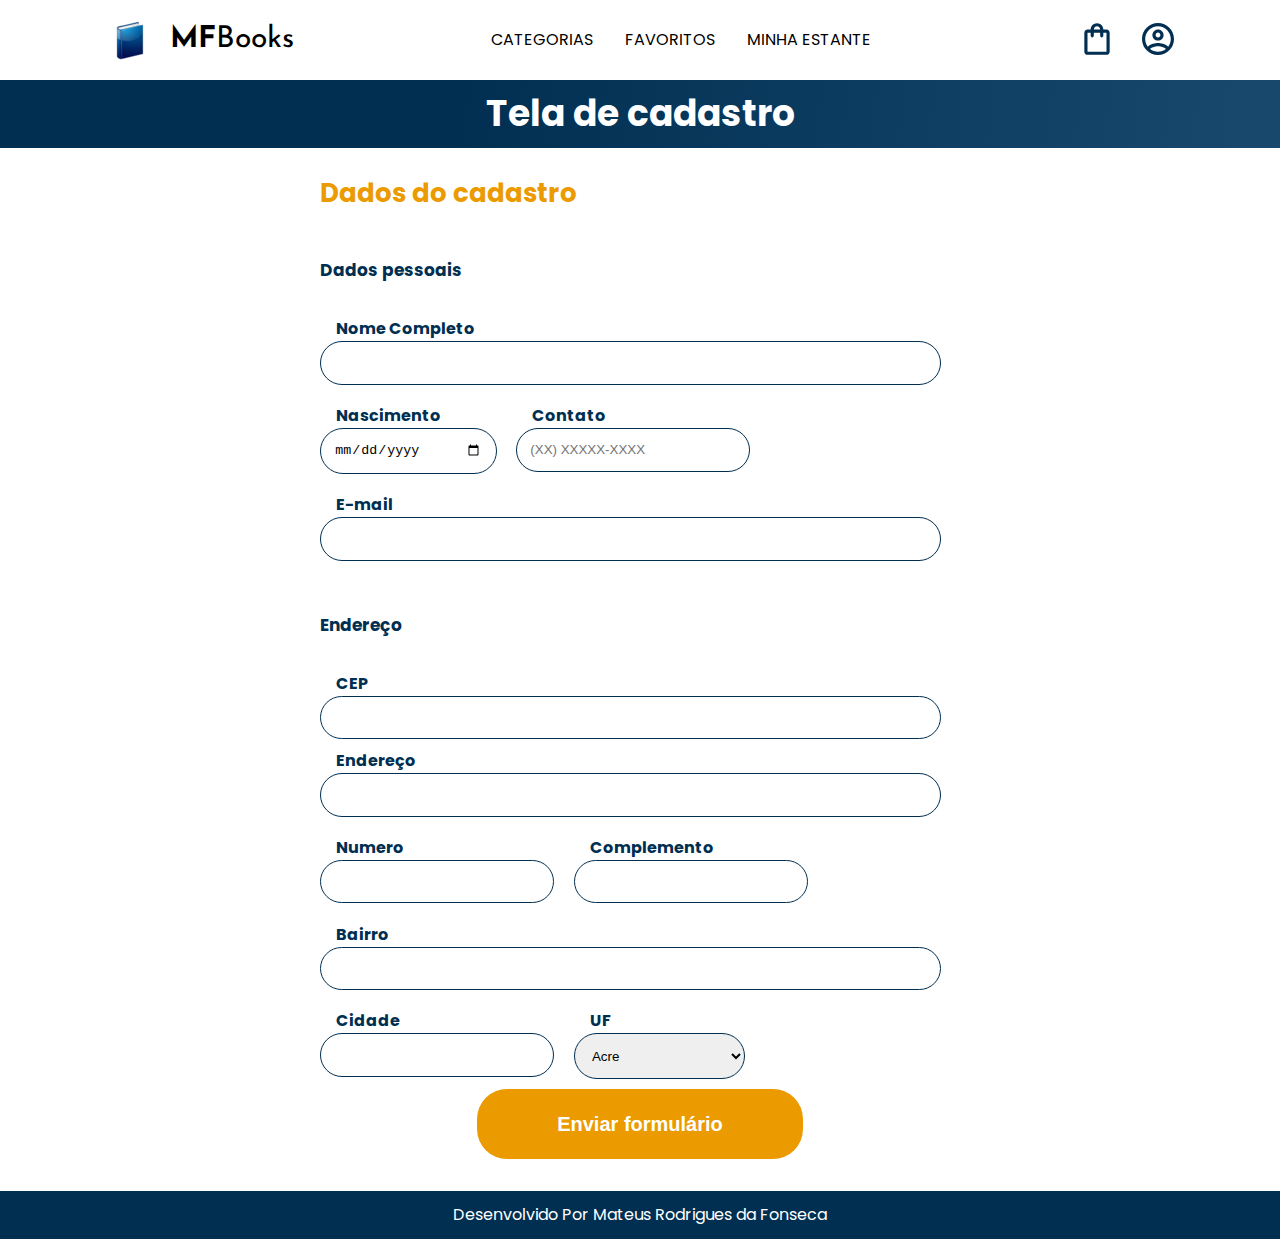
<file: index.html>
<!DOCTYPE html>
<html lang="pt-br">

<head>
    <meta charset="UTF-8">
    <meta http-equiv="X-UA-Compatible" content="IE=edge">
    <meta name="viewport" content="width=device-width, initial-scale=1.0">
    <link rel="stylesheet" href="./styles/reset.css">
    <link rel="preconnect" href="https://fonts.googleapis.com">
    <link rel="preconnect" href="https://fonts.gstatic.com" crossorigin>
    <link href="https://fonts.googleapis.com/css2?family=Poppins:wght@300;400;500;700&display=swap" rel="stylesheet">
    <link rel="stylesheet" href="https://unpkg.com/swiper@8/swiper-bundle.min.css" />
    <link href="https://fonts.googleapis.com/css2?family=Josefin+Sans:wght@400;700&display=swap" rel="stylesheet">
    <link rel="stylesheet" href="./styles/styles.css">
    <title>Formulário de cadastro</title>
</head>

<body>

    <header class="cabeçalho">
        <div class="container">
            <input type="checkbox" id="menu" class="container__botao">
            <label for="menu" class="container__rotulo">
                <span class="cabeçalho__menu-hamburguer container__imagem"></span>
            </label>
            <ul class="lista-menu">
                <li class="lista-menu__titulo">Categorias</li>
                <li class="lista-menu__item">
                    <a href="#" class="lista-menu__link">Jurídico</a>
                </li>
                <li class="lista-menu__item">
                    <a href="#" class="lista-menu__link">Romance</a>
                </li>
                <li class="lista-menu__item">
                    <a href="#" class="lista-menu__link">Ficção</a>
                </li>
                <li class="lista-menu__item">
                    <a href="#" class="lista-menu__link">Programação</a>
                </li>
                <li class="lista-menu__item">
                    <a href="#" class="lista-menu__link">Geek</a>
                </li>
            </ul>
            <div class="container__logo">
                <img src="img/Logo.png" alt="Logo da MFbooks" class="container__imagem__logo">
                <h1 class="container__titulo"><b class="container__titulo--negrito">MF</b>Books</h1>
            </div>            
        </div>

        <ul class="opções">
            <input type="checkbox" id="opções-menu" class="opções__botão">
            <li class="opções__item"><a href="#" class="opções__link">Categorias</a></li>
            <li class="opções__item"><a href="#" class="opções__link">Favoritos</a></li>
            <li class="opções__item"><a href="#" class="opções__link">Minha estante</a></li>
        </ul>

        <div class="container">
            <a href="#"><img src="img/Favoritos.svg" alt="Meus favoritos"
                    class="container__imagem container__imagem-transparente"></a>
            <a href="#" class="container__link">
                <img src="img/Compras.svg" alt="Carrinhos de compras" class="container__imagem">
                <p class="container__texto">Minha sacola</p>
            </a>
            <a href="#" class="container__link">
                <img src="img/Usuario.svg" alt="Meu perfil" class="container__imagem">
                <p class="container__texto">Meu perfil</p>
            </a>
        </div>
    </header>

    <section class="banner">
        <h2 class="banner__titulo">Tela de cadastro</h2>
    </section>

    <main class="principal">
        <h2 class="principal__titulo">Dados do cadastro</h2>

        <form class="principal__formulario" id="formulario" target="_blank"
            onsubmit="location.replace('./cadastro-finalizado.html')">
            <h3 class="principal__subtitulo">Dados pessoais</h3>
            <div class="formulario__campo">
                <label class="campo__etiqueta" for="nome">Nome Completo</label>
                <input name="nome" id="nome" class="campo__escrita" required />
            </div>
            <div class="formulario__dupla">
                <div class="formulario__campo">
                    <label class="campo__etiqueta" for="nascimento">Nascimento</label>
                    <input name="nascimento" id="nascimento" type="date" class="campo__escrita" required />
                </div>
                <div class="formulario__campo">
                    <label class="campo__etiqueta" for="telefone">Contato</label>
                    <input name="telefone" id="telefone" type="tel" placeholder="(XX) XXXXX-XXXX" class="campo__escrita"
                        required />
                </div>
            </div>
            <div class="formulario__campo">
                <label class="campo__etiqueta" for="email">E-mail</label>
                <input name="email" id="email" type="email" class="campo__escrita" required />
            </div>

            <h3 class="principal__subtitulo">Endereço</h3>

            <div class="formulario__campo">
                <label class="campo__etiqueta" for="cep">CEP</label>
                <input name="cep" id="cep" class="campo__escrita" required />
                <div id="erro"></div>
            </div>

            <div class="formulario__campo">
                <label class="campo__etiqueta" for="endereco">Endereço</label>
                <input name="endereco" id="endereco" class="campo__escrita" required />
            </div>
            <div class="formulario__dupla">
                <div class="formulario__campo">
                    <label class="campo__etiqueta" for="numero">Numero</label>
                    <input name="numero" id="numero" class="campo__escrita" required />
                </div>
                <div class="formulario__campo">
                    <label class="campo__etiqueta" for="complemento">Complemento</label>
                    <input name="complemento" id="complemento" class="campo__escrita" />
                </div>
            </div>
            <div class="formulario__campo">
                <label class="campo__etiqueta" for="bairro">Bairro</label>
                <input name="bairro" id="bairro" class="campo__escrita" required />
            </div>
            <div class="formulario__dupla">
                <div class="formulario__campo">
                    <label class="campo__etiqueta" for="cidade">Cidade</label>
                    <input name="cidade" id="cidade" class="campo__escrita" required />
                </div>

                <div class="formulario__campo">
                    <label class="campo__etiqueta" for="estado">UF</label>
                    <select id="estado" name="estado" class="campo__escrita">
                        <option value="AC">Acre</option>
                        <option value="AL">Alagoas</option>
                        <option value="AP">Amapá</option>
                        <option value="AM">Amazonas</option>
                        <option value="BA">Bahia</option>
                        <option value="CE">Ceará</option>
                        <option value="DF">Distrito Federal</option>
                        <option value="ES">Espírito Santo</option>
                        <option value="GO">Goiás</option>
                        <option value="MA">Maranhão</option>
                        <option value="MT">Mato Grosso</option>
                        <option value="MS">Mato Grosso do Sul</option>
                        <option value="MG">Minas Gerais</option>
                        <option value="PA">Pará</option>
                        <option value="PB">Paraíba</option>
                        <option value="PR">Paraná</option>
                        <option value="PE">Pernambuco</option>
                        <option value="PI">Piauí</option>
                        <option value="RJ">Rio de Janeiro</option>
                        <option value="RN">Rio Grande do Norte</option>
                        <option value="RS">Rio Grande do Sul</option>
                        <option value="RO">Rondônia</option>
                        <option value="RR">Roraima</option>
                        <option value="SC">Santa Catarina</option>
                        <option value="SP">São Paulo</option>
                        <option value="SE">Sergipe</option>
                        <option value="TO">Tocantins</option>
                        <option value="EX">Estrangeiro</option>
                    </select>
                </div>

            </div>
            
            <div class="formulario__btn">
                <input type="submit" value="Enviar formulário" class="formulario__botao" id="enviar">
            </div>            
        </form>
    </main>

    <footer class="rodapé">
        <h2>Desenvolvido Por Mateus Rodrigues da Fonseca</h2>
    </footer>
    <script src="script.js"></script>

</body>

</html>
</file>
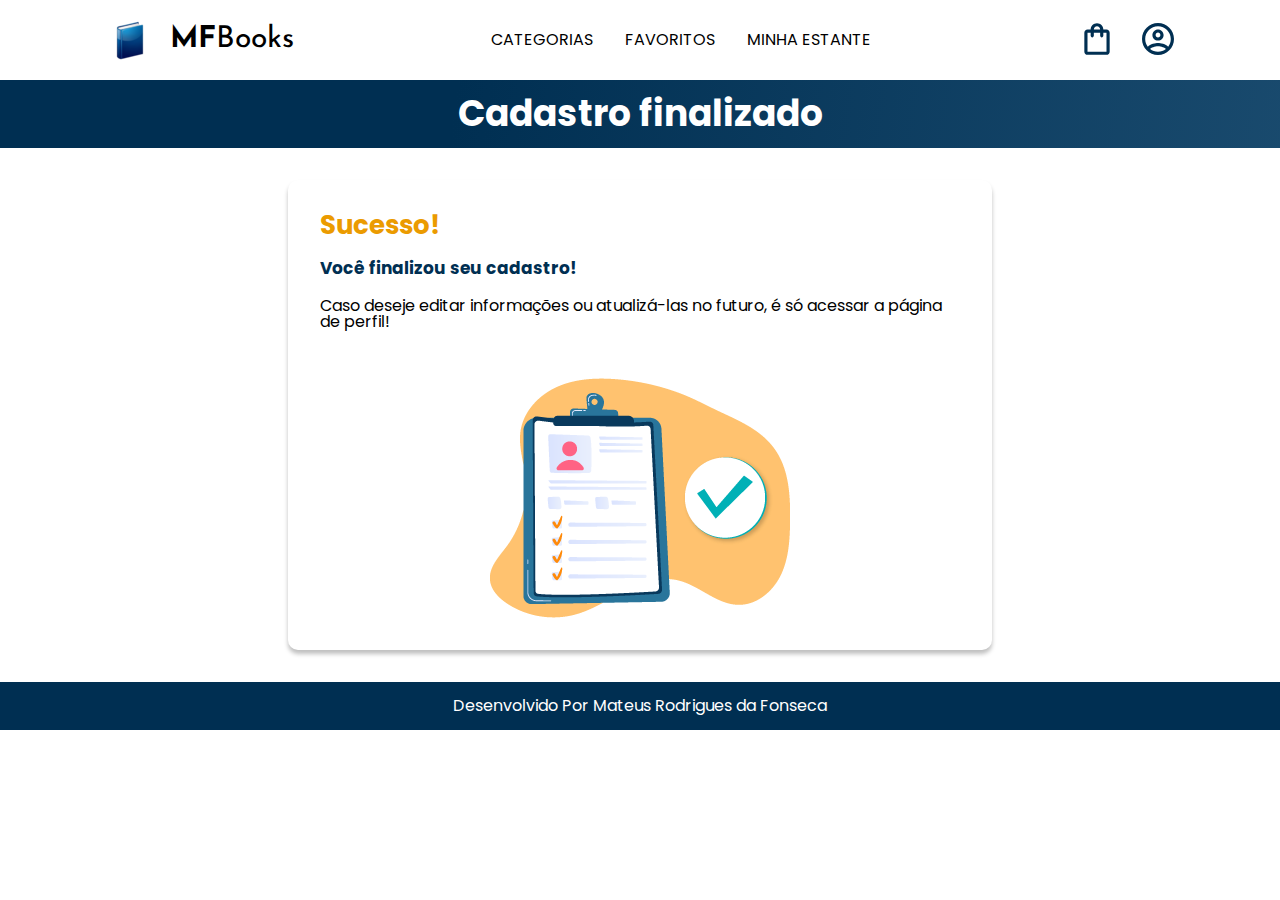
<file: cadastro-finalizado.html>
<!DOCTYPE html>
<html lang="pt-br">

<head>
    <meta charset="UTF-8">
    <meta http-equiv="X-UA-Compatible" content="IE=edge">
    <meta name="viewport" content="width=device-width, initial-scale=1.0">
    <link rel="stylesheet" href="./styles/reset.css">
    <link rel="preconnect" href="https://fonts.googleapis.com">
    <link rel="preconnect" href="https://fonts.gstatic.com" crossorigin>
    <link href="https://fonts.googleapis.com/css2?family=Poppins:wght@300;400;500;700&display=swap" rel="stylesheet">
    <link rel="stylesheet" href="https://unpkg.com/swiper@8/swiper-bundle.min.css" />
    <link href="https://fonts.googleapis.com/css2?family=Josefin+Sans:wght@400;700&display=swap" rel="stylesheet">
    <link rel="stylesheet" href="./styles/styles.css">
    <title>Formulário de cadastro</title>
</head>

<body>

    <header class="cabeçalho">
        <div class="container">
            <input type="checkbox" id="menu" class="container__botao">
            <label for="menu" class="container__rotulo">
                <span class="cabeçalho__menu-hamburguer container__imagem"></span>
            </label>
            <ul class="lista-menu">
                <li class="lista-menu__titulo">Categorias</li>
                <li class="lista-menu__item">
                    <a href="#" class="lista-menu__link">Jurídico</a>
                </li>
                <li class="lista-menu__item">
                    <a href="#" class="lista-menu__link">Romance</a>
                </li>
                <li class="lista-menu__item">
                    <a href="#" class="lista-menu__link">Ficção</a>
                </li>
                <li class="lista-menu__item">
                    <a href="#" class="lista-menu__link">Programação</a>
                </li>
                <li class="lista-menu__item">
                    <a href="#" class="lista-menu__link">Geek</a>
                </li>
            </ul>
            <div class="container__logo">
                <img src="img/Logo.png" alt="Logo da MFbooks" class="container__imagem__logo">
                <h1 class="container__titulo"><b class="container__titulo--negrito">MF</b>Books</h1>
            </div>   
        </div>

       <ul class="opções">
            <input type="checkbox" id="opções-menu" class="opções__botão">
            <li class="opções__item"><a href="#" class="opções__link">Categorias</a></li>
            <li class="opções__item"><a href="#" class="opções__link">Favoritos</a></li>
            <li class="opções__item"><a href="#" class="opções__link">Minha estante</a></li>
        </ul>

        <div class="container">
            <a href="#"><img src="img/Favoritos.svg" alt="Meus favoritos"
                    class="container__imagem container__imagem-transparente"></a>
            <a href="#" class="container__link">
                <img src="img/Compras.svg" alt="Carrinhos de compras" class="container__imagem">
                <p class="container__texto">Minha sacola</p>
            </a>
            <a href="#" class="container__link">
                <img src="img/Usuario.svg" alt="Meu perfil" class="container__imagem">
                <p class="container__texto">Meu perfil</p>
            </a>
        </div>
    </header>

    <section class="banner">
        <h2 class="banner__titulo">Cadastro finalizado</h2>
    </section>

    <main class="principal cadastro">
        <h2 class="principal__titulo">Sucesso!</h2>
        <h3 class="principal__subtitulo cadastro__subtitulo">Você finalizou seu cadastro!</h3>
        <p class="principal__texto">Caso deseje editar informações ou atualizá-las no futuro, é só acessar a página de
            perfil!</p>
        <img src="./img/Encerramento-compra.png" alt="Ficha de cadastro completada"
            class="cadastro__imagem">
    </main>

    <footer class="rodapé">
        <h2>Desenvolvido Por Mateus Rodrigues da Fonseca</h2>
    </footer>

    <script src="script.js"></script>

</body>

</html>
</file>
<file: styles/styles.css>
@import url("header.css");
@import url("banner.css");
@import url("formulario.css");
@import url("rodape.css");
@import url("cadastro.css");

:root {
    --cor-de-fundo: #EBECEE;
    --branco: #FFFFFF;
    --laranja: #EB9B00;
    --laranja2: #ffac05;
    --azul-degrade: linear-gradient(97.54deg, #002F52 35.49%, #326589 165.37%);
    --fonte-principal: "Poppins";
    --azul: #002F52;
    --fonte-secundario: "Josefin Sans";
    --preto: #000000;
    --cinza: #474646;
    --cinza-claro: #858585;
    --vermelho: #D94937;
}

body {
    background-color: var(--branco);
    font-family: var(--fonte-principal);
    font-size: 16px;
    font-weight: 400;
}
</file>
